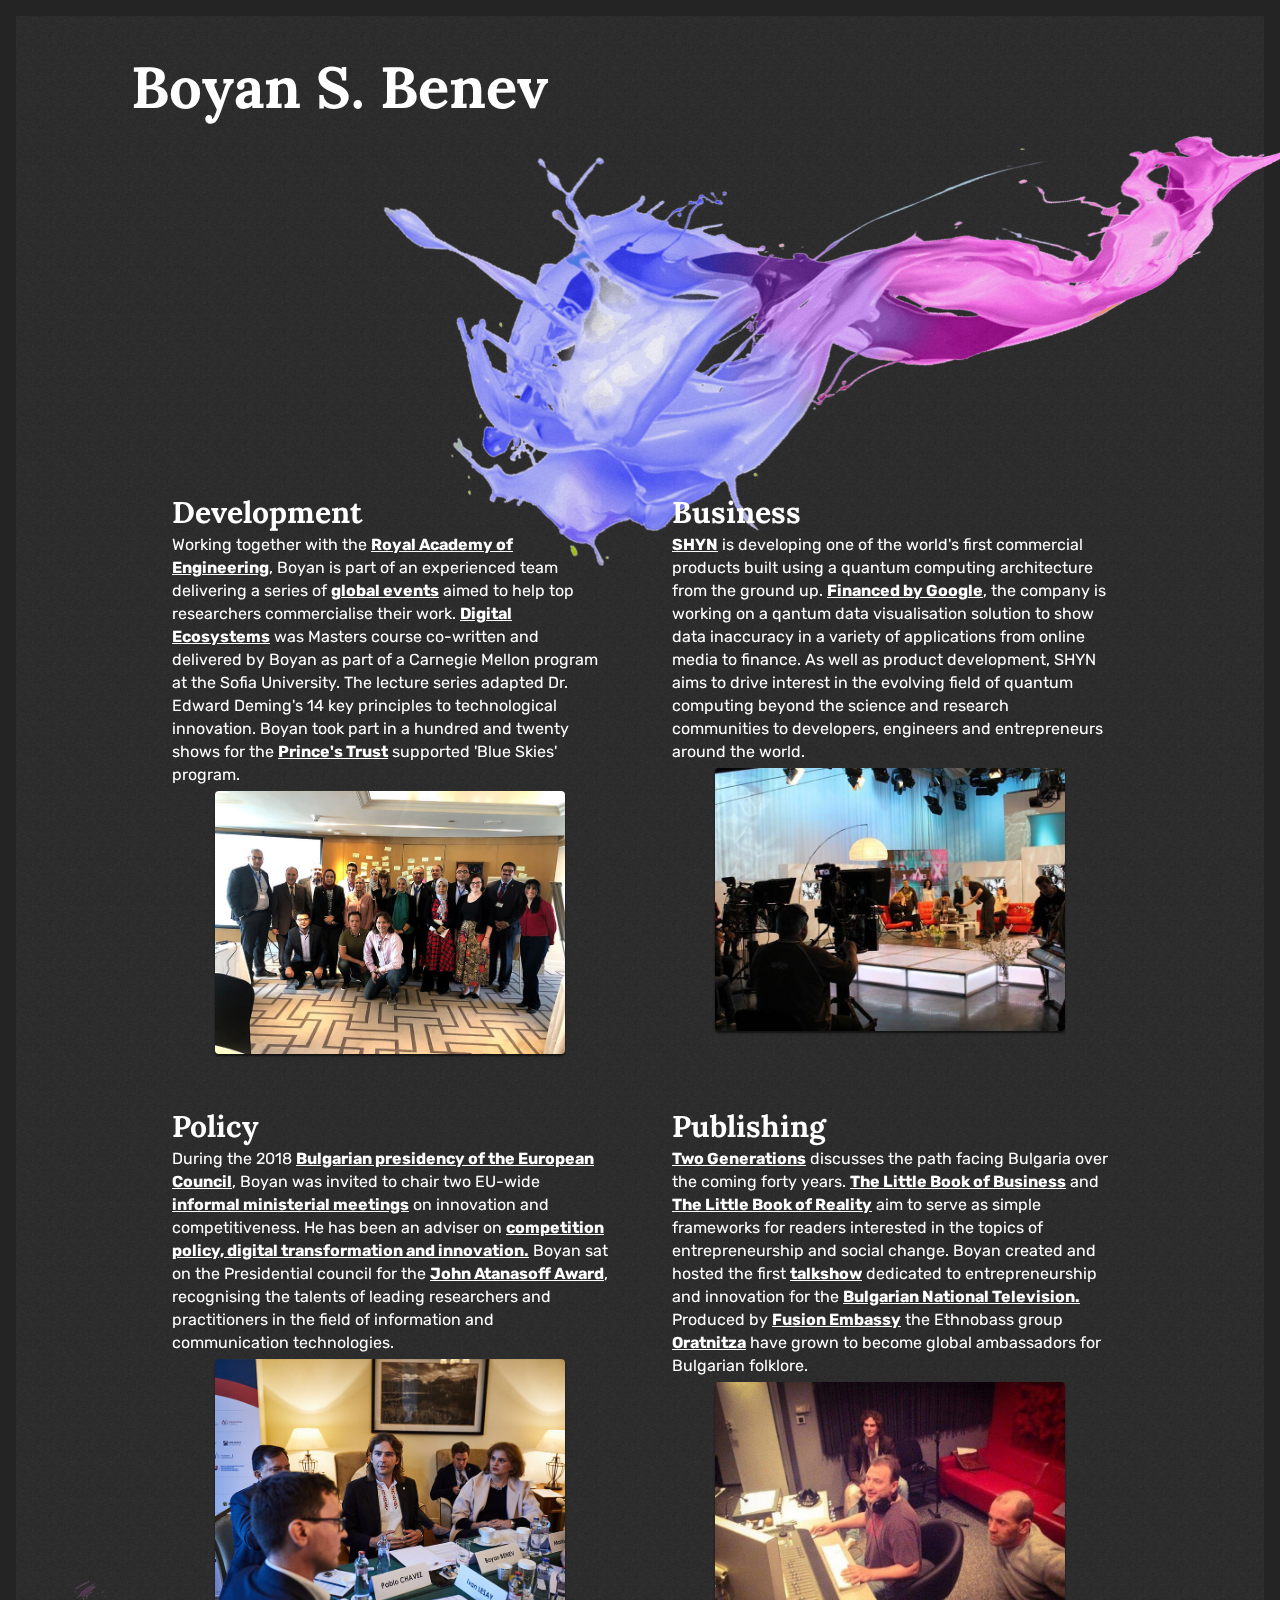
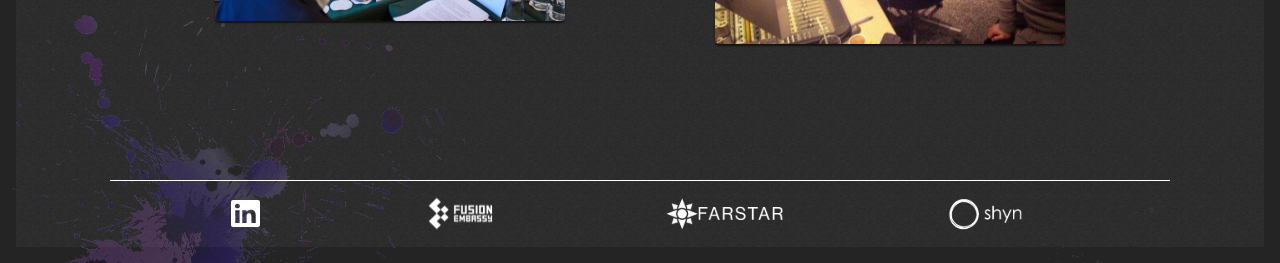
<file: job2.0/index.html>
<!DOCTYPE html>
<html lang="en">
<head>
    <meta charset="UTF-8" />
    <meta name="viewport" content="width=device-width, initial-scale=1.0" />
    <meta
            name="description"
            content="An overview of social and technology entrepreneur, Boyan S. Benev, founder of SHYN and the social business, RISE"
    />
    <meta
            name="keywords"
            content="boyan, speaker, writer, entrepreneur, social business, music, oratnitza, fusion embassy, shyn, shine, google, "
    />
    <meta name="copyright" content="Boyan Benev" />
    <link rel="canonical" href="http://www.boyan.co.uk/index.html" />
    <title>Boyan S. Benev | Technology and International Development</title>
    <link rel="stylesheet" href="./normalaize.css" />
    <link rel="stylesheet" href="./styles.css" />
    <link
            href="https://fonts.googleapis.com/css2?family=Lora:wght@500&family=Rubik&display=swap"
            rel="stylesheet"
    />
</head>
<body>
<div class="noise-container">
    <header>
        <div class="header-title-container">
            <h1>Boyan S. Benev</h1>
            <img
                    src="./assets/images/header-flow.png"
                    alt="header flow image"
                    class="header-flow"
            />
            <img
                    src="./assets/images/header-flow-desktop.png"
                    alt="header flow desktop"
                    class="header-flow-desktop"
            />
        </div>
    </header>
    <main>
        <section class="content-container">
            <div class="row">
                <article>
                    <h2 class="title">Development</h2>
                    <p class="paragraph">
                        Working together with the
                        <a href="https://www.raeng.org.uk/"
                        >Royal Academy of Engineering</a
                        >, Boyan is part of an experienced team delivering a series of
                        <a href="https://lif.raeng.org.uk/">global events</a> aimed to
                        help top researchers commercialise their work.
                        <a
                                href="https://learn.fmi.uni-sofia.bg/course/search.php?search=managerial&lang=en"
                        >Digital Ecosystems</a
                        >
                        was Masters course co-written and delivered by Boyan as part of
                        a Carnegie Mellon program at the Sofia University. The lecture
                        series adapted Dr. Edward Deming's 14 key principles to
                        technological innovation. Boyan took part in a hundred and
                        twenty shows for the
                        <a href="https://www.princes-trust.org.uk/">Prince's Trust</a>
                        supported 'Blue Skies' program.
                    </p>
                    <img
                            src="./assets/images/development.jpg"
                            alt="development image"
                            class="paragraph-image"
                    />
                </article>
                <article>
                    <h2 class="title">Business</h2>
                    <p class="paragraph">
                        <a href="http://www.shyn.org/">SHYN</a> is developing one of the
                        world's first commercial products built using a quantum
                        computing architecture from the ground up.
                        <a
                                href="https://www.trendingtopics.at/bulgaria/google-backs-bulgarian-project-that-fights-misleading-numbers-in-news-through-quantum-computing/"
                        >Financed by Google</a
                        >, the company is working on a qantum data visualisation
                        solution to show data inaccuracy in a variety of applications
                        from online media to finance. As well as product development,
                        SHYN aims to drive interest in the evolving field of quantum
                        computing beyond the science and research communities to
                        developers, engineers and entrepreneurs around the world.
                    </p>
                    <img
                            src="./assets/images/business.jpg"
                            alt="business image"
                            class="paragraph-image"
                    />
                </article>
            </div>
            <div class="row">
                <article>
                    <h2 class="title">Policy</h2>
                    <p class="paragraph">
                        During the 2018
                        <a href="https://eu2018bg.bg/en/gallery/112"
                        >Bulgarian presidency of the European Council</a
                        >, Boyan was invited to chair two EU-wide
                        <a href="https://eu2018bg.bg/en/videos/189"
                        >informal ministerial meetings</a
                        >
                        on innovation and competitiveness. He has been an adviser on
                        <a
                                href="https://www.linkedin.com/feed/update/urn:li:activity:6456132596299628544"
                        >competition policy, digital transformation and innovation.</a
                        >
                        Boyan sat on the Presidential council for the
                        <a
                                href="https://www.president.bg/cat37/5/About-award-John-Atanasov.html&lang=en"
                        >John Atanasoff Award</a
                        >, recognising the talents of leading researchers and
                        practitioners in the field of information and communication
                        technologies.
                    </p>
                    <img
                            src="./assets/images/policy.jpg"
                            alt="policy image"
                            class="paragraph-image"
                    />
                </article>
                <article>
                    <h2 class="title">Publishing</h2>
                    <p class="paragraph">
                        <a href="http://books.janet45.com/books/821">Two Generations</a>
                        discusses the path facing Bulgaria over the coming forty years.
                        <a href="http://books.janet45.com/books/525"
                        >The Little Book of Business</a
                        >
                        and
                        <a href="http://books.janet45.com/books/537"
                        >The Little Book of Reality</a
                        >
                        aim to serve as simple frameworks for readers interested in the
                        topics of entrepreneurship and social change. Boyan created and
                        hosted the first
                        <a href="https://www.bnt.bg/bg/a/n3delya-x3">talkshow</a>
                        dedicated to entrepreneurship and innovation for the
                        <a href="https://www.bnt.bg/en"
                        >Bulgarian National Television.</a
                        >
                        Produced by
                        <a href="http://www.fusionembassy.com/">Fusion Embassy</a> the
                        Ethnobass group
                        <a href="https://www.oratnitza.com/">Oratnitza</a> have grown to
                        become global ambassadors for Bulgarian folklore.
                    </p>
                    <img
                            src="./assets/images/publishing.jpg"
                            alt="publishing image"
                            class="paragraph-image"
                    />
                </article>
            </div>
        </section>
    </main>
    <footer>
        <section class="footer-section">
            <ul>
                <li>
                    <a href="https://www.linkedin.com/in/benev/"
                    ><img
                            src="./assets/icons/linkedin.svg"
                            alt="linkedin logo"
                            class="icon-footer-li"
                    /></a>
                </li>
                <li>
                    <a href="https://www.fusionembassy.com/"
                    ><img
                            src="./assets/icons/fusion.svg"
                            alt="fusion logo"
                            class="icon-footer"
                    /></a>
                </li>
                <li>
                    <a href="https://farstar.co/"
                    ><img
                            src="./assets/icons/farstar.svg"
                            alt="farstar logo"
                            class="icon-footer"
                    /></a>
                </li>
                <li>
                    <a href="http://www.shyn.org/"
                    ><img
                            src="./assets/icons/shyn.svg"
                            alt="shyn logo"
                            class="icon-footer"
                    /></a>
                </li>
            </ul>
        </section>
    </footer>
     <div class="overflow-footer"
     ><img
     src="./assets/images/footer-splash.png"
     alt="footer flow image"
     class="footer-splash"
/><img
            src="./assets/images/footer-flow.png"
            alt="footer flow image"
            class="footer-flow"
    />

</div>

</div>
</body>
</html>
</file>
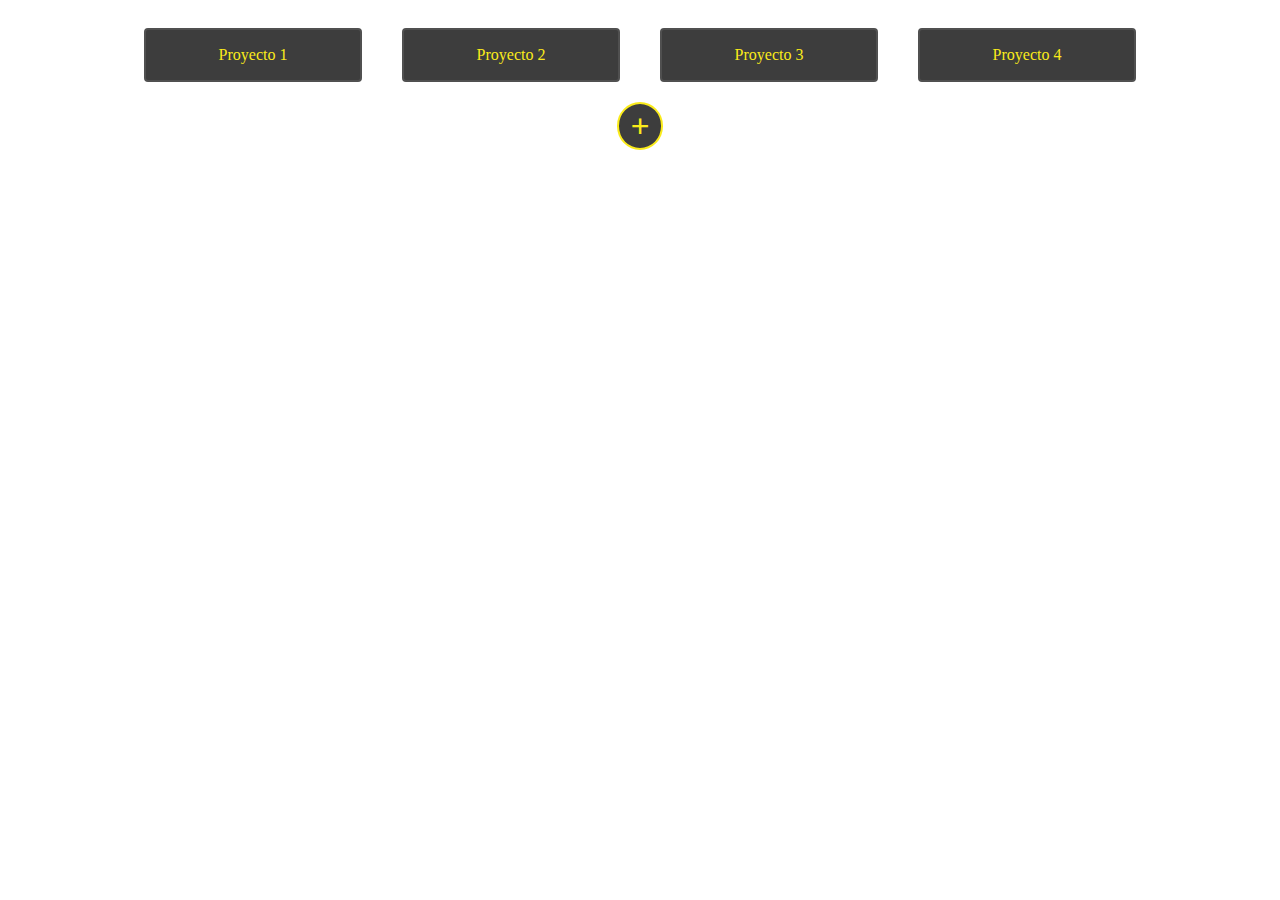
<file: html/addComponent.html>
<html lang="en">
<head>
  <meta charset="UTF-8">
  <meta name="viewport" content="width=device-width, initial-scale=1.0">
  <link rel="stylesheet" type="text/css" href="../css/addComponent.css">
  <title>Add component</title>
</head>
<body>
  <article>
    <div class="addComponent-container">
      <div class="items-list-container">
        <div class="item-added"> Proyecto 1 </div>
        <div class="item-added"> Proyecto 2 </div>
        <div class="item-added"> Proyecto 3 </div>
        <div class="item-added"> Proyecto 4 </div>
      </div>
      <button class="addButton">+</button>
    </div>
  </article>
</body>
</html>
</file>
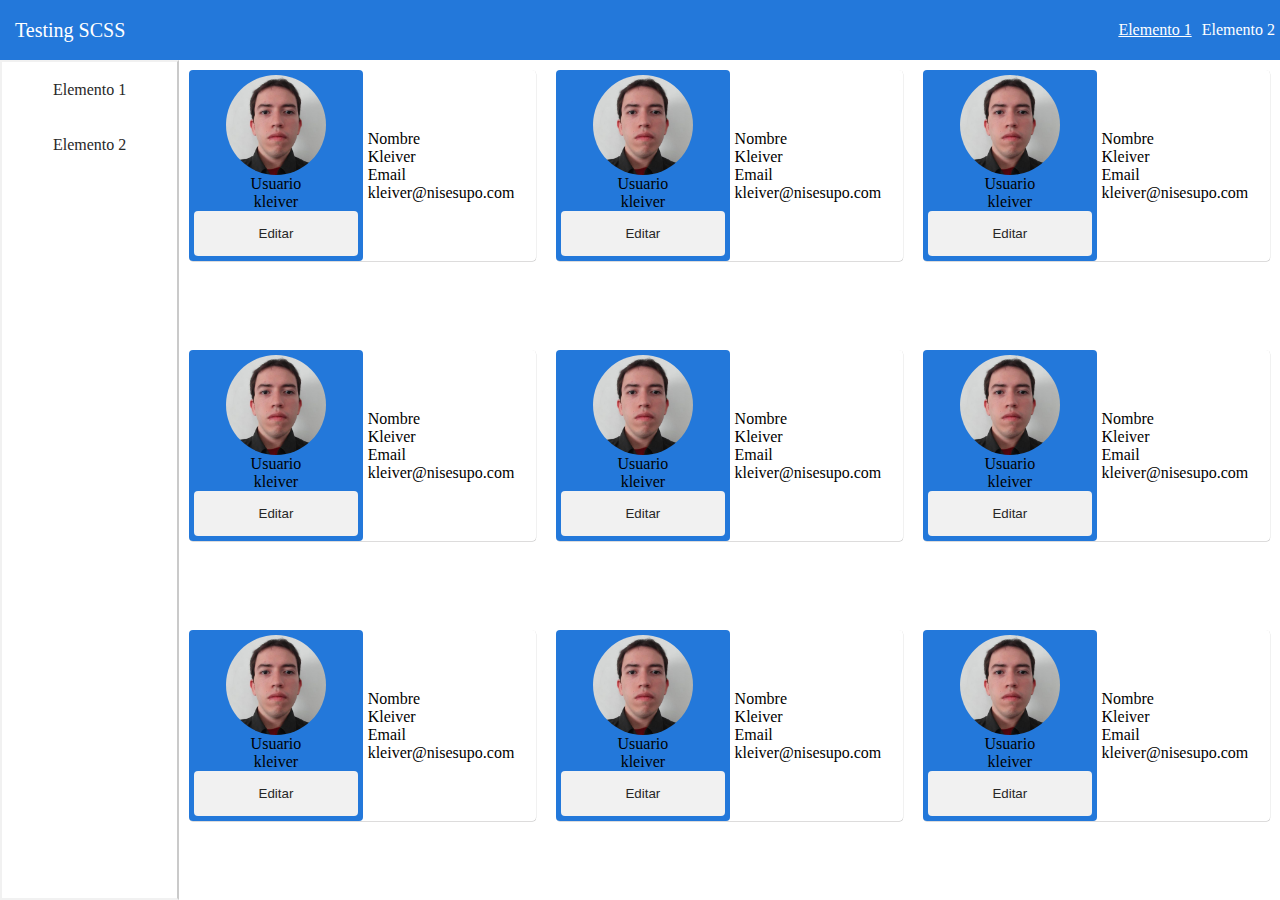
<file: html/profile.html>
<html lang="en">
<head>
  <meta charset="UTF-8">
  <meta name="viewport" content="width=device-width, initial-scale=1.0">
  <link rel="stylesheet" type="text/css" href="../css/style.css">
  <link rel="stylesheet" type="text/css" href="../css/profile.css">
  <link href="https://fonts.googleapis.com/icon?family=Material+Icons" rel="stylesheet">
  <title>Profile</title>
</head>
<body>
  <div class="layout">
    <div class="toolbar">
      <button type="button" class="menu-button"><i class="material-icons">menu</i></button>
      <a class="title">Testing SCSS</a>
      <div class="spacer"></div>
      <a href="input.html">Elemento 1</a>
      <a>Elemento 2</a>
    </div>
    <div class="sidenav">
      <a>Elemento 1</a>
      <a>Elemento 2</a>
    </div>
    <div class="content">
      <div class="profile-container">
        <div class="profile-left ">
          <img src="imagen.jpg" alt="holas" width="100px" class="profile-image">
            <span> Usuario </span>
            <span> kleiver </span>
            <button type="button" class="button-second">Editar</button>
        </div>
        <div class="profile-right ">
          <span> Nombre <br> </span>
          <span> Kleiver <br> </span>
          <span> Email <br> </span>
          <span> kleiver@nisesupo.com </span>
        </div>
      </div>
      <div class="profile-container">
        <div class="profile-left ">
          <img src="imagen.jpg" alt="holas" width="100px" class="profile-image">
          <span> Usuario </span>
          <span> kleiver </span>
          <button type="button" class="button-second">Editar</button>
        </div>
        <div class="profile-right ">
          <span> Nombre <br> </span>
          <span> Kleiver <br> </span>
          <span> Email <br> </span>
          <span> kleiver@nisesupo.com </span>
        </div>
      </div>
      <div class="profile-container">
        <div class="profile-left ">
          <img src="imagen.jpg" alt="holas" width="100px" class="profile-image">
          <span> Usuario </span>
          <span> kleiver </span>
          <button type="button" class="button-second">Editar</button>
        </div>
        <div class="profile-right ">
          <span> Nombre <br> </span>
          <span> Kleiver <br> </span>
          <span> Email <br> </span>
          <span> kleiver@nisesupo.com </span>
        </div>
      </div>
      <div class="profile-container">
        <div class="profile-left ">
          <img src="imagen.jpg" alt="holas" width="100px" class="profile-image">
          <span> Usuario </span>
          <span> kleiver </span>
          <button type="button" class="button-second">Editar</button>
        </div>
        <div class="profile-right ">
          <span> Nombre <br> </span>
          <span> Kleiver <br> </span>
          <span> Email <br> </span>
          <span> kleiver@nisesupo.com </span>
        </div>
      </div>
      <div class="profile-container">
        <div class="profile-left ">
          <img src="imagen.jpg" alt="holas" width="100px" class="profile-image">
          <span> Usuario </span>
          <span> kleiver </span>
          <button type="button" class="button-second">Editar</button>
        </div>
        <div class="profile-right ">
          <span> Nombre <br> </span>
          <span> Kleiver <br> </span>
          <span> Email <br> </span>
          <span> kleiver@nisesupo.com </span>
        </div>
      </div>
      <div class="profile-container">
        <div class="profile-left ">
          <img src="imagen.jpg" alt="holas" width="100px" class="profile-image">
          <span> Usuario </span>
          <span> kleiver </span>
          <button type="button" class="button-second">Editar</button>
        </div>
        <div class="profile-right ">
          <span> Nombre <br> </span>
          <span> Kleiver <br> </span>
          <span> Email <br> </span>
          <span> kleiver@nisesupo.com </span>
        </div>
      </div>
      <div class="profile-container">
        <div class="profile-left ">
          <img src="imagen.jpg" alt="holas" width="100px" class="profile-image">
          <span> Usuario </span>
          <span> kleiver </span>
          <button type="button" class="button-second">Editar</button>
        </div>
        <div class="profile-right ">
          <span> Nombre <br> </span>
          <span> Kleiver <br> </span>
          <span> Email <br> </span>
          <span> kleiver@nisesupo.com </span>
        </div>
      </div>
      <div class="profile-container">
        <div class="profile-left ">
          <img src="imagen.jpg" alt="holas" width="100px" class="profile-image">
          <span> Usuario </span>
          <span> kleiver </span>
          <button type="button" class="button-second">Editar</button>
        </div>
        <div class="profile-right ">
          <span> Nombre <br> </span>
          <span> Kleiver <br> </span>
          <span> Email <br> </span>
          <span> kleiver@nisesupo.com </span>
        </div>
      </div>
      <div class="profile-container">
        <div class="profile-left ">
          <img src="imagen.jpg" alt="holas" width="100px" class="profile-image">
          <span> Usuario </span>
          <span> kleiver </span>
          <button type="button" class="button-second">Editar</button>
        </div>
        <div class="profile-right ">
          <span> Nombre <br> </span>
          <span> Kleiver <br> </span>
          <span> Email <br> </span>
          <span> kleiver@nisesupo.com </span>
        </div>
      </div>
    </div>
  </div>
</body>
</html>
</file>
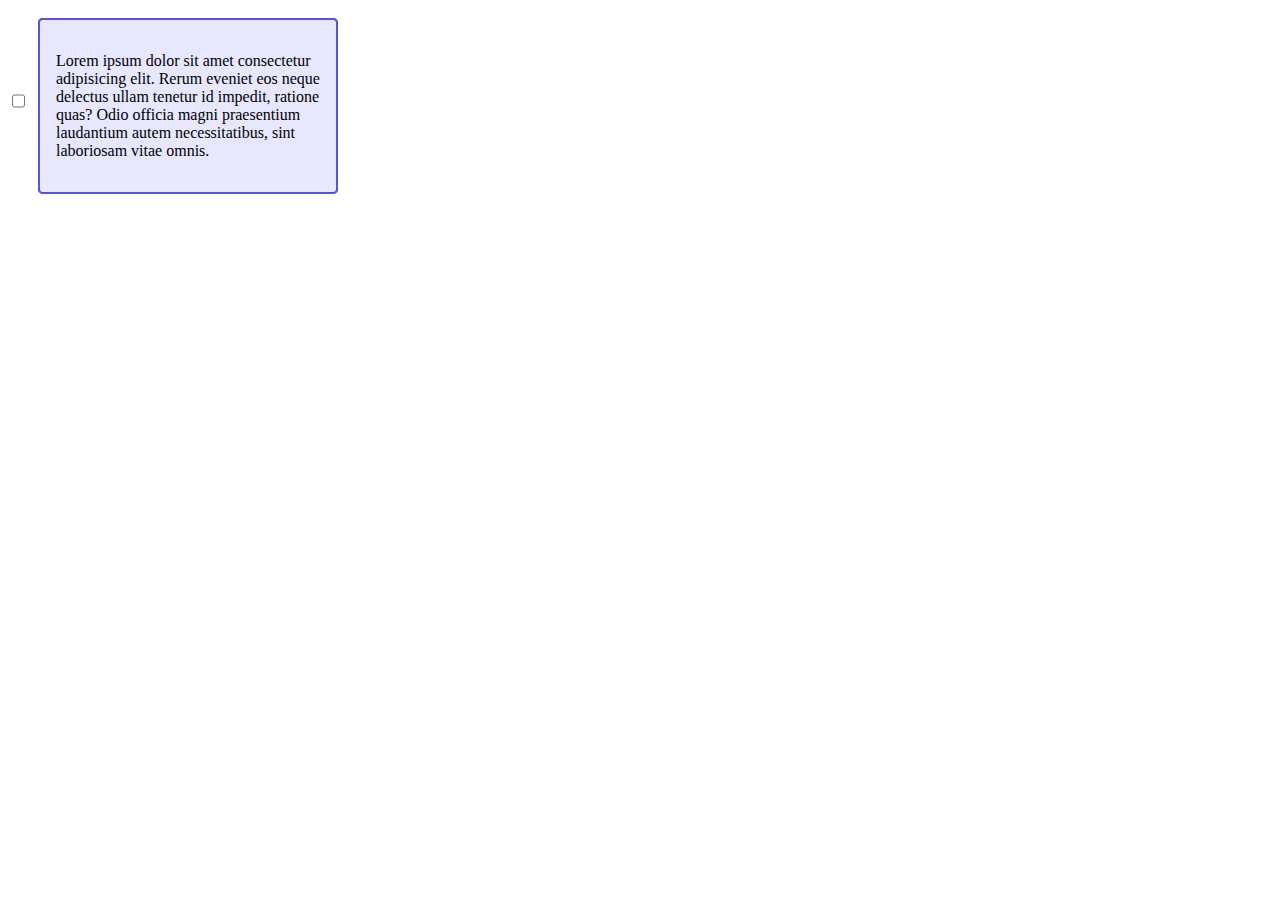
<file: html/transiciones.html>
<html lang="en">

<head>
  <meta charset="UTF-8">
  <meta name="viewport" content="width=device-width, initial-scale=1.0">
  <link rel="stylesheet" type="text/css" href="../css/transiciones.css">
  <link href="https://fonts.googleapis.com/icon?family=Material+Icons" rel="stylesheet">
  <title>Transiciones</title>
</head>

<body>
  <div class="layout">
    <input type="checkbox" class="checkbox" id="checkbox" name="checkbox">
    <div class="card-container">
      <div class="content-container one">
        <p>Lorem ipsum dolor sit amet consectetur adipisicing elit. Rerum eveniet eos neque delectus ullam tenetur id impedit, ratione quas? Odio officia magni praesentium laudantium autem necessitatibus, sint laboriosam vitae omnis.</p>
      </div>
      <div class="content-container two">
        <p>Lorem ipsum dolor sit amet consectetur adipisicing elit. Rerum eveniet eos neque delectus ullam tenetur id
          impedit, ratione quas? Odio officia magni praesentium laudantium autem necessitatibus, sint laboriosam vitae
          omnis.</p>
      </div>
      <div class="content-container three">
        <p>Lorem ipsum dolor sit amet consectetur adipisicing elit. Rerum eveniet eos neque delectus ullam tenetur id
          impedit, ratione quas? Odio officia magni praesentium laudantium autem necessitatibus, sint laboriosam vitae
          omnis.</p>
      </div>
    </div>
  </div>
</body>

</html>
</file>
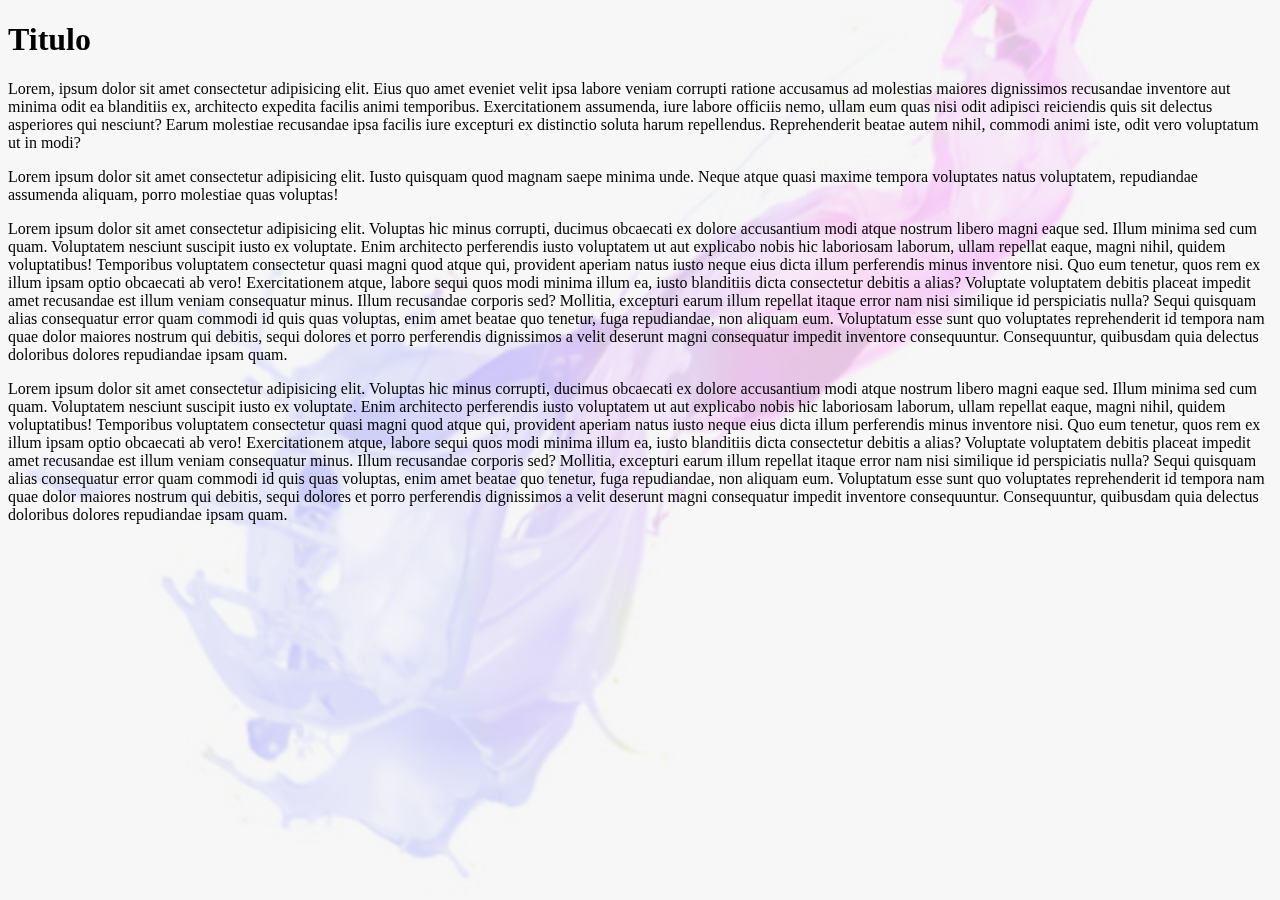
<file: imagenAbsolute/imagenabsoluta.html>
<!DOCTYPE html>
<html lang="en">
<head>
  <meta charset="UTF-8">
  <meta name="viewport" content="width=device-width, initial-scale=1.0">
  <title>enfin</title>
  <link rel="stylesheet" type="text/css" href="style.css">
</head>
<body>
  <div class="container">
    <h1>Titulo</h1>
    <p>Lorem, ipsum dolor sit amet consectetur adipisicing elit. Eius quo amet eveniet velit ipsa labore veniam corrupti ratione accusamus ad molestias maiores dignissimos recusandae inventore aut minima odit ea blanditiis ex, architecto expedita facilis animi temporibus. Exercitationem assumenda, iure labore officiis nemo, ullam eum quas nisi odit adipisci reiciendis quis sit delectus asperiores qui nesciunt? Earum molestiae recusandae ipsa facilis iure excepturi ex distinctio soluta harum repellendus. Reprehenderit beatae autem nihil, commodi animi iste, odit vero voluptatum ut in modi?</p>
    <p>Lorem ipsum dolor sit amet consectetur adipisicing elit. Iusto quisquam quod magnam saepe minima unde. Neque atque quasi maxime tempora voluptates natus voluptatem, repudiandae assumenda aliquam, porro molestiae quas voluptas!</p>
    <p>Lorem ipsum dolor sit amet consectetur adipisicing elit. Voluptas hic minus corrupti, ducimus obcaecati ex dolore accusantium modi atque nostrum libero magni eaque sed. Illum minima sed cum quam. Voluptatem nesciunt suscipit iusto ex voluptate. Enim architecto perferendis iusto voluptatem ut aut explicabo nobis hic laboriosam laborum, ullam repellat eaque, magni nihil, quidem voluptatibus! Temporibus voluptatem consectetur quasi magni quod atque qui, provident aperiam natus iusto neque eius dicta illum perferendis minus inventore nisi. Quo eum tenetur, quos rem ex illum ipsam optio obcaecati ab vero! Exercitationem atque, labore sequi quos modi minima illum ea, iusto blanditiis dicta consectetur debitis a alias? Voluptate voluptatem debitis placeat impedit amet recusandae est illum veniam consequatur minus. Illum recusandae corporis sed? Mollitia, excepturi earum illum repellat itaque error nam nisi similique id perspiciatis nulla? Sequi quisquam alias consequatur error quam commodi id quis quas voluptas, enim amet beatae quo tenetur, fuga repudiandae, non aliquam eum. Voluptatum esse sunt quo voluptates reprehenderit id tempora nam quae dolor maiores nostrum qui debitis, sequi dolores et porro perferendis dignissimos a velit deserunt magni consequatur impedit inventore consequuntur. Consequuntur, quibusdam quia delectus doloribus dolores repudiandae ipsam quam.</p>
    <p>Lorem ipsum dolor sit amet consectetur adipisicing elit. Voluptas hic minus corrupti, ducimus obcaecati ex dolore accusantium modi atque nostrum libero magni eaque sed. Illum minima sed cum quam. Voluptatem nesciunt suscipit iusto ex voluptate. Enim architecto perferendis iusto voluptatem ut aut explicabo nobis hic laboriosam laborum, ullam repellat eaque, magni nihil, quidem voluptatibus! Temporibus voluptatem consectetur quasi magni quod atque qui, provident aperiam natus iusto neque eius dicta illum perferendis minus inventore nisi. Quo eum tenetur, quos rem ex illum ipsam optio obcaecati ab vero! Exercitationem atque, labore sequi quos modi minima illum ea, iusto blanditiis dicta consectetur debitis a alias? Voluptate voluptatem debitis placeat impedit amet recusandae est illum veniam consequatur minus. Illum recusandae corporis sed? Mollitia, excepturi earum illum repellat itaque error nam nisi similique id perspiciatis nulla? Sequi quisquam alias consequatur error quam commodi id quis quas voluptas, enim amet beatae quo tenetur, fuga repudiandae, non aliquam eum. Voluptatum esse sunt quo voluptates reprehenderit id tempora nam quae dolor maiores nostrum qui debitis, sequi dolores et porro perferendis dignissimos a velit deserunt magni consequatur impedit inventore consequuntur. Consequuntur, quibusdam quia delectus doloribus dolores repudiandae ipsam quam.</p>
  </div>
  <img src="/imagenAbsolute/imagen.jpeg" alt="asd" class="imagen-absolute">
</body>
</html>
</file>
<file: job2.0/styles.css>
* {
    box-sizing: border-box;
    margin: 0;
    padding: 0;
}

html {
    font-size: 6.25%; /* 1 rem = 1px */
    font-family: "Rubik", sans-serif;
    overflow: auto;
}

/******* MOBILE *******/

/* global Variables and classes */

:root {
    --just-white: #ffffff;
}

body {
    background: #242424;
    position: relative;
    overflow: auto;
}

body::-webkit-scrollbar {
    width: 0px;
    height: 0px;
}

.noise-container {
    height: auto;
    margin: 10px;
    background: url(./assets/images/small_background-noise.png) repeat;
    opacity: 1; /* here adjust the opacity of the background noise */
    box-sizing: content-box;
}

h1,
h2,
h3,
h4,
h5,
h6 {
    font-family: "Lora", sans-serif;
}

/* HEADER */

.header-title-container {
    height: 295px;
    margin: 0 auto 45px;
}

.header-title-container h1 {
    max-width: 419px;
    margin: 0 auto;
    padding: 0px 31px;
    font-size: 25rem;
    line-height: 82rem;
    color: var(--just-white);
}

.header-flow {
    position: absolute;
    left: calc(50% - 134px);
    width: clamp(387px, 100%, 431px);
    top: -1%;
    transform: rotate(13.08deg);
    z-index: -2;
}

.header-flow-desktop {
    display: none;
}

/* MAIN */

.content-container {
    width: 100%;
    height: auto;
    margin-bottom: 60px;
}

.row {
    margin: 0 auto 35px;
}

.row article {
    margin: 0 auto;
    text-align: center;
}

.title {
    max-width: 419px;
    margin: 0 auto;
    padding: 10px 32px;
    font-size: 19rem;
    line-height: 22rem;
    color: var(--just-white);
    text-align: left;
}

.paragraph {
    min-width: 277px;
    max-width: 419px;
    margin: 0 auto;
    padding: 0px 32px;
    font-size: 14rem;
    line-height: 19rem;
    color: var(--just-white);
    text-align: left;
}

.paragraph-image {
    width: 200px;
    margin: 5px 0 14px;
    box-shadow: 0px 2px 2px #151414;
    border-radius: 4px;
}

.paragraph a {
    color: var(--just-white);
    font-weight: bold;
}

/* FOOTER */

footer {
    width: 85%;
    height: 46px;
    border-top: 1.5px solid white;
    margin: 0 auto;
    position: relative;
}

footer section {
    width: 90%;
    margin: 0 auto;
}

.footer-section ul {
    list-style: none;
    display: flex;
    justify-content: space-around;
    align-items: center;
}

.icon-footer {
    width: 73px;
}

.icon-footer-li {
    width: 16px;
}

.footer-section ul li {
}

.overflow-footer {
    overflow: hidden;
    width: 100%;
    position: absolute;
    bottom: 0%; 
    left: 0%;
    z-index: -1;
}

.footer-flow {
    width: 272px;
    transform: rotate(-26.71deg);
    height: 151px;
    opacity: 0.3;
}

/* .footer-flow {
    width: clamp(320px, 100%, 800px);
    position: absolute;
    z-index: -1;
    top: 94%; here adjust the position of the image if required
    left: 14%;
    transform: rotate(-40.71deg);
    opacity: 0.3;
} */

.footer-splash {
    width: 0px;
}
/******* TABLET *******/

@media (min-width: 768px) {
    .noise-container {
        margin: 12px;
    }
    .header-title-container h1 {
        font-size: 37rem;
        max-width: 820px;
    }

    .header-flow {
        left: calc(50% - 232px);
        width: clamp(620px, 100%, 642px);
        top: -7%;
        transform: rotate(18.08deg);
    }

    .content-container {
        margin-top: 30px;
        margin-bottom: 120px;
    }

    .row {
        width: 100%;
        display: flex;
        justify-content: center;
    }

    .row article {
        margin: 0;
        max-width: 380px;
    }

    .title {
        font-size: 22rem;
    }

    .paragraph {
        font-size: 16rem;
    }

    .paragraph-image {
        width: 220px;
    }

    footer {
        height: 48px;
    }
    .icon-footer {
        width: 89px;
    }

    .icon-footer-li {
        width: 23px;
    }

    .overflow-footer {
        width: 120%;
        bottom: 0%;
        left: 0%;
        height: 300px;
    }

    .footer-flow {
        width: clamp(587px, 78%, 1104px);
        transform: rotate(-20.71deg);
        opacity: 0.2;
    }

    .footer-splash {
        width: clamp(176px, 35%, 1004px);
        opacity: 0.2;
        z-index: -1;
    }
}

/******* DESKTOP *******/

@media (min-width: 1201px) {
    .noise-container {
        margin: 16px;
    }

    .header-title-container h1 {
        padding-top: 30px;
        font-size: 58rem;
        max-width: 1080px;
    }

    .header-flow-desktop {
        position: absolute;
        left: calc(50% - 276px);
        width: clamp(620px, 100%, 911px);
        top: -2%;
        transform: rotate(18.08deg);
        display: flex;
        z-index: -2;
    }
    .header-flow {
        display: none;
    }

    .content-container {
        margin-top: 180px;
    }

    .row article {
        max-width: 500px;
    }

    .title {
        max-width: 500px;
        font-size: 30rem;
    }

    .paragraph {
        max-width: 500px;
        line-height: 23rem;
    }

    .paragraph-image {
        width: 350px;
    }

    footer {
        height: 67px;
    }
    .icon-footer {
        width: 125px;
    }

    .icon-footer-li {
        width: 29px;
    }

    .footer-flow {
        width: clamp(587px, 72%, 725px);
        top: 85.5%;
        left: 49%;
        transform: rotate(-16.71deg);
    }

    .footer-splash {
        width: clamp(344px, 42%, 465px);
        top: 82%;
        left: -7%;
    }
}
</file>
<file: css/addComponent.css>
.addComponent-container {
  display: grid;
  grid-template-areas: "items" "button";
  grid-template-rows: calc( 100% - 3rem) 3rem;
  grid-template-columns: 100%;
}

.items-list-container {
  grid-area: items;
  display: flex;
  width: 100%;
  justify-content: center;
  flex-flow: row wrap;
}

.item-added {
  align-items: center;
  justify-content: center;
  display: flex;
  padding: 1rem 2rem;
  color: #faeb1a;
  flex-basis: 150px;
  max-height: 100px;
  background: #3d3d3d;
  border: 2px solid #505050;
  border-radius: 4px;
  margin: 20px;
  transition: 0.3s all ease;
}
.item-added:hover {
  cursor: pointer;
  transform: scale(1.05);
  background: #515151;
}

.addButton {
  grid-area: button;
  border-radius: 50%;
  display: flex;
  width: fit-content;
  background: #3d3d3d;
  color: #faeb1a;
  border: 2px solid #faeb1a;
  font-size: 2rem;
  padding: 12px;
  align-items: center;
  justify-content: center;
  margin: 0 auto;
}
.addButton:hover {
  cursor: pointer;
  background: #515151;
}
.addButton:focus {
  background: #616161;
  outline: none;
}

/*# sourceMappingURL=addComponent.css.map */
</file>
<file: css/style.css>
body {
  margin: 0;
  box-sizing: border-box;
}

.layout {
  display: grid;
  grid-template-rows: 60px calc(100vh - 60px);
  grid-template-columns: auto;
  height: 100vh;
  grid-template-areas: "toolbar" "content";
}
@media (min-width: 600px) {
  .layout {
    grid-template-rows: 60px calc(100vh - 60px);
    grid-template-columns: 18% auto;
    height: 100vh;
    grid-template-areas: "toolbar toolbar" "sidenav content";
  }
}
@media (min-width: 786px) {
  .layout {
    grid-template-rows: 60px calc(100vh - 60px);
    grid-template-columns: 14% auto;
    grid-template-areas: "toolbar toolbar" "sidenav content";
  }
}

.toolbar {
  z-index: 1;
  grid-area: toolbar;
  padding-left: 10px;
  background-color: #2378da;
  transition: 0.2s;
  transition-property: all;
  display: inline-flex;
  flex-flow: row;
  align-items: center;
  justify-content: space-between;
  box-sizing: border-box;
}
.toolbar a,
.toolbar span {
  margin: 0 5px;
  display: none;
  width: fit-content;
  background-color: #2378da;
  color: #ffffff;
  user-select: none;
  cursor: pointer;
}
.toolbar a:hover,
.toolbar span:hover {
  background-color: #2171cd;
}
.toolbar a:active,
.toolbar span:active {
  background-color: #1d65b7;
}
@media (min-width: 600px) {
  .toolbar a,
.toolbar span {
    display: inline-flex;
    flex-flow: row;
    align-items: center;
    justify-content: flex-start;
    box-sizing: border-box;
  }
}
.toolbar .spacer {
  display: none;
  flex: 1 1 auto;
}
@media (min-width: 600px) {
  .toolbar .spacer {
    display: inherit;
  }
}
.toolbar .menu-button {
  display: flex;
  background-color: #2378da;
  color: #ffffff;
  border-radius: 4px;
  width: fit-content;
  height: 5vh;
  border-style: none;
  cursor: pointer;
}
.toolbar .menu-button:focus {
  outline-style: none;
}
.toolbar .menu-button:hover {
  background-color: #2171cd;
}
.toolbar .menu-button:active {
  background-color: #1d65b7;
}
@media (min-width: 600px) {
  .toolbar .menu-button {
    display: none;
  }
}
.toolbar .title {
  font-size: 20px;
  display: flex;
}
@media (min-width: 600px) {
  .toolbar {
    display: inline-flex;
    flex-flow: row;
    align-items: center;
    justify-content: flex-start;
    box-sizing: border-box;
  }
}

.sidenav {
  display: none;
  background-color: #ffffff;
  position: fixed;
  top: 60px;
  width: 30%;
  z-index: 1;
  height: calc(100vh - 60px);
}
@media (min-width: 600px) {
  .sidenav {
    box-sizing: border-box;
    width: inherit;
    border-color: #f1f1f1;
    border-right-color: #cacaca;
    border-style: solid;
    border-width: 2px;
    position: inherit;
    color: #272727;
    justify-content: center;
    transition: 0.2s;
    transition-property: all;
    grid-area: sidenav;
    display: flex;
    flex-flow: column;
    align-items: center;
    justify-content: flex-start;
    box-sizing: border-box;
  }
}
.sidenav a {
  cursor: pointer;
  margin: 5px 0;
  height: 5vh;
  user-select: none;
  display: flex;
  flex-flow: column;
  align-items: center;
  justify-content: center;
  box-sizing: border-box;
  width: 100%;
  background-color: #ffffff;
  color: #272727;
  user-select: none;
  cursor: pointer;
}
.sidenav a:hover {
  background-color: #f7f7f7;
}
.sidenav a:active {
  background-color: #ebebeb;
}

.content {
  display: flex;
  flex-wrap: wrap;
  justify-content: center;
  align-items: flex-start;
  box-sizing: border-box;
  transition: 0.2s;
  transition-property: all;
  overflow: auto;
  grid-area: content;
}
.content > * {
  flex-basis: 300px;
  flex-grow: 1;
}

/*# sourceMappingURL=style.css.map */
</file>
<file: css/profile.css>
.profile-container {
  margin: 10px;
  border-radius: 4px;
  box-shadow: 0.2px 0.4px 0.1px #bbbaba;
  transition: 0.2s;
  transition-property: all;
  display: flex;
  flex-flow: column;
  align-items: center;
  justify-content: center;
  box-sizing: border-box;
}
@media (min-width: 600px) {
  .profile-container {
    flex-flow: row;
  }
}
.profile-container:hover {
  transform: scale(1.05);
  box-shadow: 1px 1px 1px #458de1, 1px -1px 1px #458de1, -1px 1px 1px #458de1, -1px -1px 1px #458de1;
}

.profile-left {
  padding: 5px;
  width: 100%;
  background-color: #2378da;
  border-radius: 4px;
  display: flex;
  flex-flow: column;
  align-items: center;
  justify-content: center;
  box-sizing: border-box;
}

.profile-right {
  padding: 5px;
  width: 100%;
  display: flex;
  flex-flow: column;
  align-items: start;
  justify-content: center;
  box-sizing: border-box;
}

.profile-image {
  border-radius: 50%;
}

.button-second {
  background-color: #f1f1f1;
  color: #272727;
  border-radius: 4px;
  width: 100%;
  height: 5vh;
  border-style: none;
  cursor: pointer;
}
.button-second:hover {
  background-color: #e9e9e9;
}
.button-second:active {
  background-color: #dddddd;
}

/*# sourceMappingURL=profile.css.map */
</file>
<file: css/transiciones.css>
* {
  box-sizing: border-box;
}

.layout {
  display: flex;
  flex-direction: column;
}
@media (min-width: 500px) {
  .layout {
    flex-flow: row wrap;
  }
}

.card-container {
  position: relative;
  display: flex;
  flex-wrap: wrap;
}

.content-container {
  border: 2px solid #5454dd;
  margin: 10px;
  padding: 1em;
  border-radius: 5px;
  background-color: #e7e7ff;
}

.one, .two, .three {
  width: 300px;
  position: absolute;
}

.checkbox {
  height: 20px;
}
@media (min-width: 500px) {
  .checkbox {
    height: 180px;
  }
}

.checkbox:checked ~ div > .one {
  animation-duration: 0.3s;
  animation-name: slideInOneY;
  animation-fill-mode: forwards;
}

.checkbox:not(:checked) ~ div > .one {
  animation-duration: 0.3s;
  animation-name: slideoutOneY;
  animation-fill-mode: forwards;
}

@media (min-width: 500px) {
  .checkbox:checked ~ div > .one {
    animation-duration: 0.3s;
    animation-name: slideInOneX;
    animation-fill-mode: forwards;
  }

  .checkbox:not(:checked) ~ div > .one {
    animation-duration: 0.3s;
    animation-name: slideoutOneX;
    animation-fill-mode: forwards;
  }
}
@keyframes slideInOneX {
  0% {
    position: absolute;
    transform: translateX(0%);
  }
  99% {
    position: absolute;
    transform: translateX(calc(0% + 0px));
  }
  100% {
    position: relative;
  }
}
@keyframes slideoutOneX {
  0% {
    position: absolute;
    transform: translateX(0%);
  }
  100% {
    position: absolute;
    transform: translateX(0%);
  }
}
@keyframes slideInOneY {
  0% {
    position: absolute;
    transform: translateY(0%);
  }
  99% {
    position: absolute;
    transform: translateY(calc(0% + 0px));
  }
  100% {
    position: relative;
  }
}
@keyframes slideoutOneY {
  0% {
    position: absolute;
    transform: translateY(0%);
  }
  100% {
    position: absolute;
    transform: translateY(0%);
  }
}
.checkbox:checked ~ div > .two {
  animation-duration: 0.3s;
  animation-name: slideInTwoY;
  animation-fill-mode: forwards;
}

.checkbox:not(:checked) ~ div > .two {
  animation-duration: 0.3s;
  animation-name: slideoutTwoY;
  animation-fill-mode: forwards;
}

@media (min-width: 500px) {
  .checkbox:checked ~ div > .two {
    animation-duration: 0.3s;
    animation-name: slideInTwoX;
    animation-fill-mode: forwards;
  }

  .checkbox:not(:checked) ~ div > .two {
    animation-duration: 0.3s;
    animation-name: slideoutTwoX;
    animation-fill-mode: forwards;
  }
}
@keyframes slideInTwoX {
  0% {
    position: absolute;
    transform: translateX(0%);
  }
  99% {
    position: absolute;
    transform: translateX(calc(100% + 20px));
  }
  100% {
    position: relative;
  }
}
@keyframes slideoutTwoX {
  0% {
    position: absolute;
    transform: translateX(100%);
  }
  100% {
    position: absolute;
    transform: translateX(0%);
  }
}
@keyframes slideInTwoY {
  0% {
    position: absolute;
    transform: translateY(0%);
  }
  99% {
    position: absolute;
    transform: translateY(calc(100% + 20px));
  }
  100% {
    position: relative;
  }
}
@keyframes slideoutTwoY {
  0% {
    position: absolute;
    transform: translateY(100%);
  }
  100% {
    position: absolute;
    transform: translateY(0%);
  }
}
.checkbox:checked ~ div > .three {
  animation-duration: 0.3s;
  animation-name: slideInThreeY;
  animation-fill-mode: forwards;
}

.checkbox:not(:checked) ~ div > .three {
  animation-duration: 0.3s;
  animation-name: slideoutThreeY;
  animation-fill-mode: forwards;
}

@media (min-width: 500px) {
  .checkbox:checked ~ div > .three {
    animation-duration: 0.3s;
    animation-name: slideInThreeX;
    animation-fill-mode: forwards;
  }

  .checkbox:not(:checked) ~ div > .three {
    animation-duration: 0.3s;
    animation-name: slideoutThreeX;
    animation-fill-mode: forwards;
  }
}
@keyframes slideInThreeX {
  0% {
    position: absolute;
    transform: translateX(0%);
  }
  99% {
    position: absolute;
    transform: translateX(calc(200% + 40px));
  }
  100% {
    position: relative;
  }
}
@keyframes slideoutThreeX {
  0% {
    position: absolute;
    transform: translateX(200%);
  }
  100% {
    position: absolute;
    transform: translateX(0%);
  }
}
@keyframes slideInThreeY {
  0% {
    position: absolute;
    transform: translateY(0%);
  }
  99% {
    position: absolute;
    transform: translateY(calc(200% + 40px));
  }
  100% {
    position: relative;
  }
}
@keyframes slideoutThreeY {
  0% {
    position: absolute;
    transform: translateY(200%);
  }
  100% {
    position: absolute;
    transform: translateY(0%);
  }
}

/*# sourceMappingURL=transiciones.css.map */
</file>
<file: imagenAbsolute/style.css>
body {
    background: #f7f7f7;
}

.imagen-absolute {
    position: fixed;
    width: 100%;
    box-sizing: border-box;
    z-index: -1;
    opacity: 0.2;
    top: 40%;
    transform: translateY(-50%);
}

.container {
    width: 100%;
}
</file>
<file: job2.0/normalaize.css>
/*! normalize.css v8.0.1 | MIT License | github.com/necolas/normalize.css */

/* Document
   ========================================================================== */

/**
 * 1. Correct the line height in all browsers.
 * 2. Prevent adjustments of font size after orientation changes in iOS.
 */

 html {
    line-height: 1.15; /* 1 */
    -webkit-text-size-adjust: 100%; /* 2 */
  }
  
  /* Sections
     ========================================================================== */
  
  /**
   * Remove the margin in all browsers.
   */
  
  body {
    margin: 0;
  }
  
  /**
   * Render the `main` element consistently in IE.
   */
  
  main {
    display: block;
  }
  
  /**
   * Correct the font size and margin on `h1` elements within `section` and
   * `article` contexts in Chrome, Firefox, and Safari.
   */
  
  h1 {
    font-size: 2em;
    margin: 0.67em 0;
  }
  
  /* Grouping content
     ========================================================================== */
  
  /**
   * 1. Add the correct box sizing in Firefox.
   * 2. Show the overflow in Edge and IE.
   */
  
  hr {
    box-sizing: content-box; /* 1 */
    height: 0; /* 1 */
    overflow: visible; /* 2 */
  }
  
  /**
   * 1. Correct the inheritance and scaling of font size in all browsers.
   * 2. Correct the odd `em` font sizing in all browsers.
   */
  
  pre {
    font-family: monospace, monospace; /* 1 */
    font-size: 1em; /* 2 */
  }
  
  /* Text-level semantics
     ========================================================================== */
  
  /**
   * Remove the gray background on active links in IE 10.
   */
  
  a {
    background-color: transparent;
  }
  
  /**
   * 1. Remove the bottom border in Chrome 57-
   * 2. Add the correct text decoration in Chrome, Edge, IE, Opera, and Safari.
   */
  
  abbr[title] {
    border-bottom: none; /* 1 */
    text-decoration: underline; /* 2 */
    text-decoration: underline dotted; /* 2 */
  }
  
  /**
   * Add the correct font weight in Chrome, Edge, and Safari.
   */
  
  b,
  strong {
    font-weight: bolder;
  }
  
  /**
   * 1. Correct the inheritance and scaling of font size in all browsers.
   * 2. Correct the odd `em` font sizing in all browsers.
   */
  
  code,
  kbd,
  samp {
    font-family: monospace, monospace; /* 1 */
    font-size: 1em; /* 2 */
  }
  
  /**
   * Add the correct font size in all browsers.
   */
  
  small {
    font-size: 80%;
  }
  
  /**
   * Prevent `sub` and `sup` elements from affecting the line height in
   * all browsers.
   */
  
  sub,
  sup {
    font-size: 75%;
    line-height: 0;
    position: relative;
    vertical-align: baseline;
  }
  
  sub {
    bottom: -0.25em;
  }
  
  sup {
    top: -0.5em;
  }
  
  /* Embedded content
     ========================================================================== */
  
  /**
   * Remove the border on images inside links in IE 10.
   */
  
  img {
    border-style: none;
  }
  
  /* Forms
     ========================================================================== */
  
  /**
   * 1. Change the font styles in all browsers.
   * 2. Remove the margin in Firefox and Safari.
   */
  
  button,
  input,
  optgroup,
  select,
  textarea {
    font-family: inherit; /* 1 */
    font-size: 100%; /* 1 */
    line-height: 1.15; /* 1 */
    margin: 0; /* 2 */
  }
  
  /**
   * Show the overflow in IE.
   * 1. Show the overflow in Edge.
   */
  
  button,
  input { /* 1 */
    overflow: visible;
  }
  
  /**
   * Remove the inheritance of text transform in Edge, Firefox, and IE.
   * 1. Remove the inheritance of text transform in Firefox.
   */
  
  button,
  select { /* 1 */
    text-transform: none;
  }
  
  /**
   * Correct the inability to style clickable types in iOS and Safari.
   */
  
  button,
  [type="button"],
  [type="reset"],
  [type="submit"] {
    -webkit-appearance: button;
  }
  
  /**
   * Remove the inner border and padding in Firefox.
   */
  
  button::-moz-focus-inner,
  [type="button"]::-moz-focus-inner,
  [type="reset"]::-moz-focus-inner,
  [type="submit"]::-moz-focus-inner {
    border-style: none;
    padding: 0;
  }
  
  /**
   * Restore the focus styles unset by the previous rule.
   */
  
  button:-moz-focusring,
  [type="button"]:-moz-focusring,
  [type="reset"]:-moz-focusring,
  [type="submit"]:-moz-focusring {
    outline: 1px dotted ButtonText;
  }
  
  /**
   * Correct the padding in Firefox.
   */
  
  fieldset {
    padding: 0.35em 0.75em 0.625em;
  }
  
  /**
   * 1. Correct the text wrapping in Edge and IE.
   * 2. Correct the color inheritance from `fieldset` elements in IE.
   * 3. Remove the padding so developers are not caught out when they zero out
   *    `fieldset` elements in all browsers.
   */
  
  legend {
    box-sizing: border-box; /* 1 */
    color: inherit; /* 2 */
    display: table; /* 1 */
    max-width: 100%; /* 1 */
    padding: 0; /* 3 */
    white-space: normal; /* 1 */
  }
  
  /**
   * Add the correct vertical alignment in Chrome, Firefox, and Opera.
   */
  
  progress {
    vertical-align: baseline;
  }
  
  /**
   * Remove the default vertical scrollbar in IE 10+.
   */
  
  textarea {
    overflow: auto;
  }
  
  /**
   * 1. Add the correct box sizing in IE 10.
   * 2. Remove the padding in IE 10.
   */
  
  [type="checkbox"],
  [type="radio"] {
    box-sizing: border-box; /* 1 */
    padding: 0; /* 2 */
  }
  
  /**
   * Correct the cursor style of increment and decrement buttons in Chrome.
   */
  
  [type="number"]::-webkit-inner-spin-button,
  [type="number"]::-webkit-outer-spin-button {
    height: auto;
  }
  
  /**
   * 1. Correct the odd appearance in Chrome and Safari.
   * 2. Correct the outline style in Safari.
   */
  
  [type="search"] {
    -webkit-appearance: textfield; /* 1 */
    outline-offset: -2px; /* 2 */
  }
  
  /**
   * Remove the inner padding in Chrome and Safari on macOS.
   */
  
  [type="search"]::-webkit-search-decoration {
    -webkit-appearance: none;
  }
  
  /**
   * 1. Correct the inability to style clickable types in iOS and Safari.
   * 2. Change font properties to `inherit` in Safari.
   */
  
  ::-webkit-file-upload-button {
    -webkit-appearance: button; /* 1 */
    font: inherit; /* 2 */
  }
  
  /* Interactive
     ========================================================================== */
  
  /*
   * Add the correct display in Edge, IE 10+, and Firefox.
   */
  
  details {
    display: block;
  }
  
  /*
   * Add the correct display in all browsers.
   */
  
  summary {
    display: list-item;
  }
  
  /* Misc
     ========================================================================== */
  
  /**
   * Add the correct display in IE 10+.
   */
  
  template {
    display: none;
  }
  
  /**
   * Add the correct display in IE 10.
   */
  
  [hidden] {
    display: none;
  }
</file>
